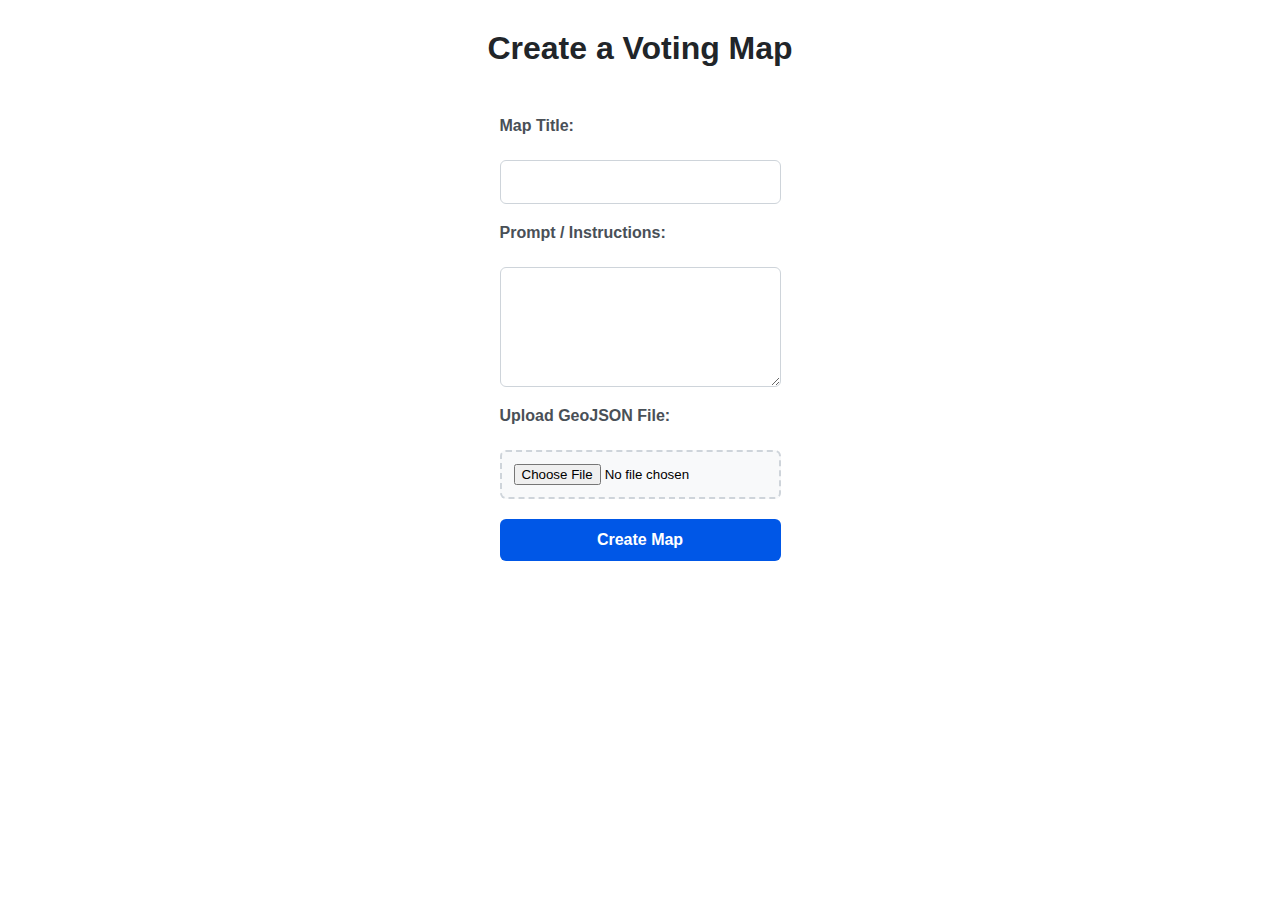
<file: index.html>
<!DOCTYPE html>
<html lang="en">
<head>
  <meta charset="UTF-8" />
  <meta name="viewport" content="width=device-width, initial-scale=1.0"/>
  <title>Tap to Plan</title>
  <meta http-equiv="refresh" content="0; url=public/create.html">
</head>
<body>
  <p>Redirecting to <a href="public/create.html">Tap to Plan - Create</a>...</p>
</body>
</html>
</file>
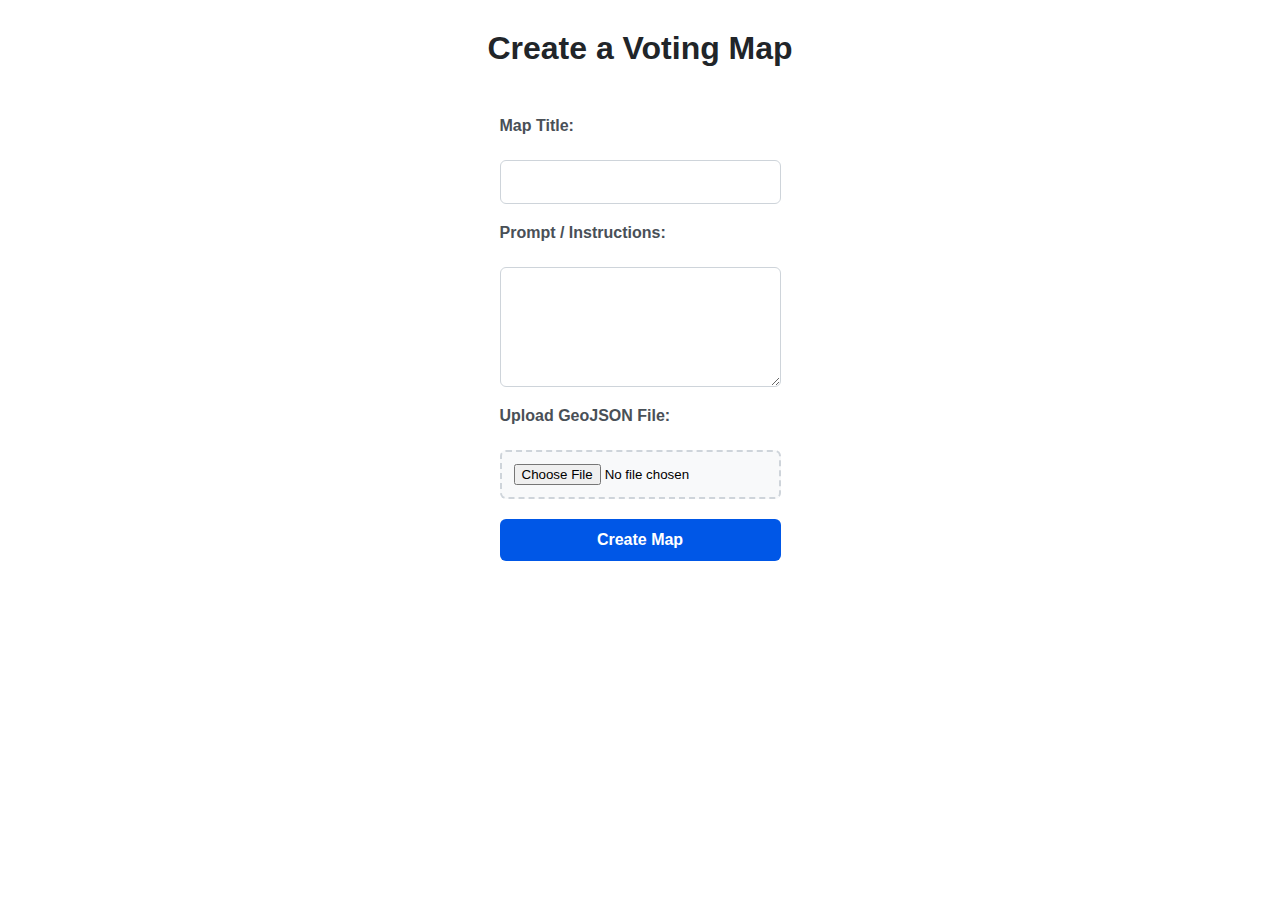
<file: public/create.html>
<!DOCTYPE html>
<html lang="en">
<head>
  <meta charset="UTF-8" />
  <meta name="viewport" content="width=device-width, initial-scale=1.0"/>
  <title>Create Map</title>
  <link rel="stylesheet" href="style.css" />
</head>
<body>
  <h1>Create a Voting Map</h1>

  <form id="mapForm">
    <label for="mapTitle">Map Title:</label>
    <input type="text" id="mapTitle" required />

    <label for="mapPrompt">Prompt / Instructions:</label>
    <textarea id="mapPrompt" rows="4" required></textarea>

    <label for="geojsonFile">Upload GeoJSON File:</label>
    <input type="file" id="geojsonFile" accept=".geojson" required />

    <button type="submit">Create Map</button>
  </form>

  <script type="module" src="create.js"></script>
</body>
</html>
</file>
<file: public/style.css>
html, body {
  height: 100%;
  margin: 0;
  padding: 0;
}

/* Loading spinner styles */
.loading-spinner {
  width: 20px;
  height: 20px;
  border: 2px solid #f3f3f3;
  border-top: 2px solid #0057e7;
  border-radius: 50%;
  animation: spin 1s linear infinite;
  display: inline-block;
  margin-right: 8px;
}

@keyframes spin {
  0% { transform: rotate(0deg); }
  100% { transform: rotate(360deg); }
}

#loading-indicator {
  display: flex;
  align-items: center;
  color: #666;
  font-size: 14px;
  margin-top: 10px;
}

/* User identifier styles */
.user-info {
  display: flex;
  align-items: center;
  gap: 8px;
  margin-right: 15px;
  padding: 6px 12px;
  background-color: #f8f9fa;
  border-radius: 6px;
  border: 1px solid #dee2e6;
}

.user-label {
  font-size: 12px;
  color: #666;
  font-weight: 500;
}

.username {
  font-size: 14px;
  color: #0057e7;
  font-weight: 600;
}

.change-user-btn {
  padding: 4px 8px;
  border: 1px solid #dee2e6;
  border-radius: 4px;
  background-color: #fff;
  color: #666;
  font-size: 11px;
  cursor: pointer;
  transition: all 0.2s;
}

.change-user-btn:hover {
  background-color: #f8f9fa;
  color: #0057e7;
  border-color: #0057e7;
}

/* Tooltip styles */
.parcel-tooltip {
  position: absolute;
  background-color: rgba(0, 0, 0, 0.9);
  color: white;
  padding: 8px 12px;
  border-radius: 6px;
  font-size: 12px;
  font-weight: 500;
  pointer-events: none;
  z-index: 1000;
  max-width: 250px;
  box-shadow: 0 4px 12px rgba(0, 0, 0, 0.3);
  border: 1px solid rgba(255, 255, 255, 0.2);
}

.parcel-tooltip::after {
  content: '';
  position: absolute;
  top: 100%;
  left: 50%;
  margin-left: -5px;
  border-width: 5px;
  border-style: solid;
  border-color: rgba(0, 0, 0, 0.9) transparent transparent transparent;
}

.tooltip-title {
  font-weight: 600;
  margin-bottom: 4px;
  color: #fff;
}

.tooltip-voters {
  margin: 0;
  padding: 0;
  list-style: none;
}

.tooltip-voter {
  padding: 2px 0;
  border-bottom: 1px solid rgba(255, 255, 255, 0.1);
}

.tooltip-voter:last-child {
  border-bottom: none;
}

.tooltip-voter-name {
  font-weight: 500;
  color: #4caf50;
}

.tooltip-voter-time {
  font-size: 10px;
  color: #ccc;
  margin-left: 8px;
}

.tooltip-no-votes {
  color: #999;
  font-style: italic;
}

body {
  font-family: -apple-system, BlinkMacSystemFont, 'Segoe UI', Roboto, sans-serif;
  display: flex;
  flex-direction: column;
}

.nav {
  padding: 15px 20px;
  background-color: #f8f9fa;
  border-bottom: 1px solid #dee2e6;
  display: flex;
  justify-content: space-between;
  align-items: center;
}

.nav-link {
  color: #0057e7;
  text-decoration: none;
  font-weight: 600;
  transition: color 0.2s;
}

.nav-link:hover {
  color: #0046b3;
  text-decoration: underline;
}

.nav-buttons {
  display: flex;
  gap: 10px;
  align-items: center;
}

.copy-btn, .export-btn, .toggle-btn {
  padding: 8px 16px;
  border: none;
  border-radius: 4px;
  font-size: 14px;
  font-weight: 600;
  cursor: pointer;
  transition: background-color 0.2s;
}

.copy-btn {
  background-color: #28a745;
  color: white;
}

.copy-btn:hover {
  background-color: #218838;
}

.export-btn {
  background-color: #17a2b8;
  color: white;
}

.export-btn:hover {
  background-color: #138496;
}

.toggle-btn {
  background-color: #6f42c1;
  color: white;
}

.toggle-btn:hover {
  background-color: #5a32a3;
}

.toggle-btn.active {
  background-color: #e83e8c;
}

.toggle-btn.active:hover {
  background-color: #d63384;
}

.copy-btn:active, .export-btn:active, .toggle-btn:active {
  transform: translateY(1px);
}

.copy-btn.copied {
  background-color: #6c757d;
}

#info-panel {
  padding: 20px;
  background-color: #ffffff;
  border-bottom: 1px solid #dee2e6;
  box-shadow: 0 2px 4px rgba(0,0,0,0.1);
}

#map-title {
  margin: 0 0 10px 0;
  color: #212529;
  font-size: 1.5rem;
  font-weight: 600;
}

#map-prompt {
  margin: 0;
  color: #6c757d;
  line-height: 1.5;
}

#map {
  flex: 1;
  min-height: 0;
}

/* Form styles */
h1 {
  color: #212529;
  margin: 30px 0;
  font-weight: 600;
  text-align: center;
}

form {
  display: flex;
  flex-direction: column;
  gap: 20px;
  max-width: 600px;
  margin: 0 auto;
  padding: 20px;
}

label {
  font-weight: 600;
  color: #495057;
  margin-bottom: 5px;
  display: block;
}

input[type="text"],
textarea {
  width: 100%;
  padding: 12px;
  border: 1px solid #ced4da;
  border-radius: 6px;
  font-size: 16px;
  transition: border-color 0.2s, box-shadow 0.2s;
  box-sizing: border-box;
}

input[type="text"]:focus,
textarea:focus {
  outline: none;
  border-color: #0057e7;
  box-shadow: 0 0 0 3px rgba(0, 87, 231, 0.1);
}

textarea {
  resize: vertical;
  min-height: 120px;
  font-family: inherit;
}

button {
  background-color: #0057e7;
  color: white;
  padding: 12px 24px;
  border: none;
  border-radius: 6px;
  font-size: 16px;
  font-weight: 600;
  cursor: pointer;
  transition: background-color 0.2s, transform 0.1s;
}

button:hover {
  background-color: #0046b3;
}

button:active {
  transform: translateY(1px);
}

button:disabled {
  background-color: #6c757d;
  cursor: not-allowed;
}

input[type="file"] {
  padding: 12px;
  border: 2px dashed #ced4da;
  border-radius: 6px;
  cursor: pointer;
  transition: border-color 0.2s;
  background-color: #f8f9fa;
}

input[type="file"]:hover {
  border-color: #0057e7;
  background-color: #f0f8ff;
}

/* Loading states */
.loading {
  opacity: 0.6;
  pointer-events: none;
}

/* Error and success states */
.error, .success {
  padding: 10px;
  border-radius: 4px;
  margin: 10px 0;
}

.error {
  color: #dc3545;
  background-color: #f8d7da;
  border: 1px solid #f5c6cb;
}

.success {
  color: #155724;
  background-color: #d4edda;
  border: 1px solid #c3e6cb;
}
</file>
